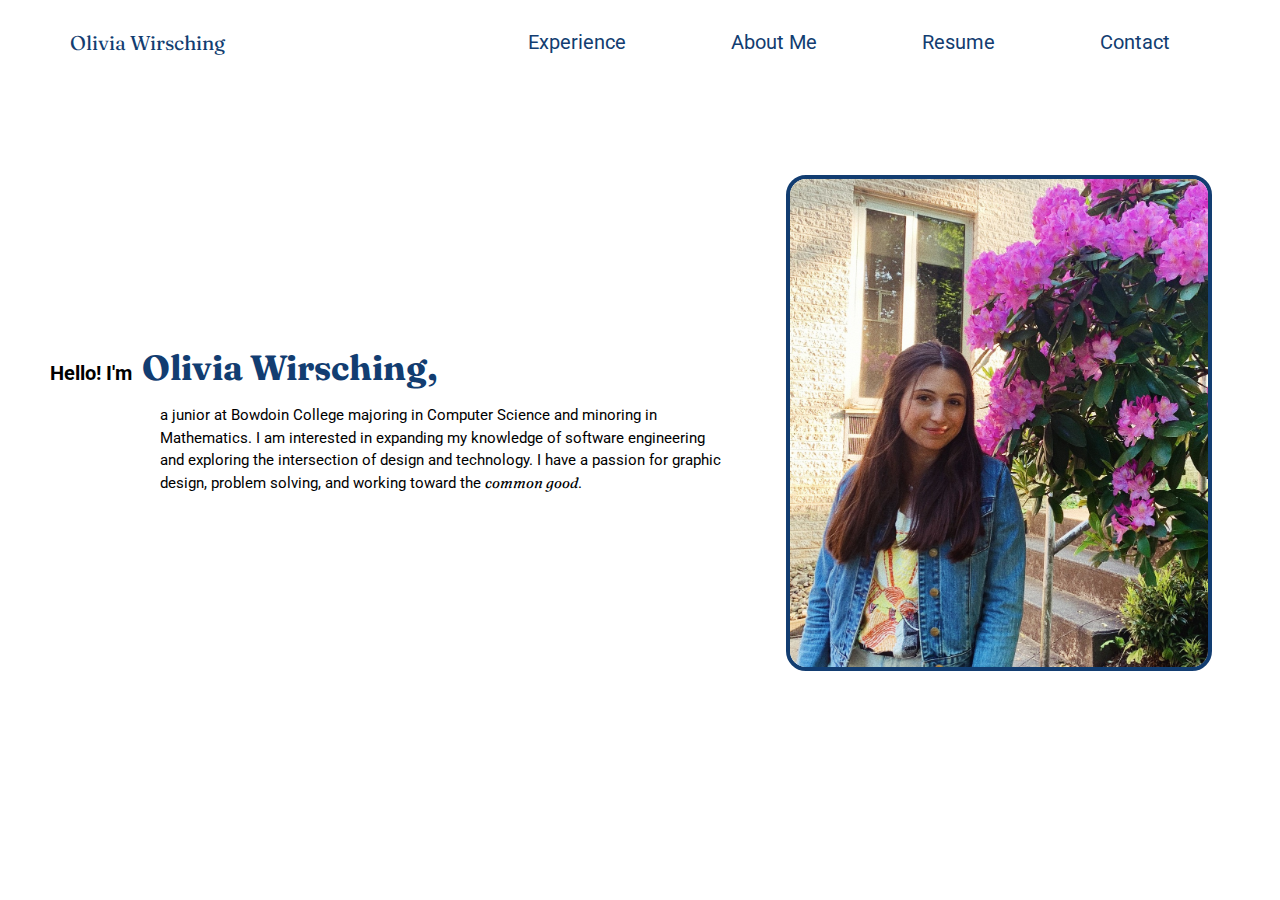
<file: index.html>
<!DOCTYPE html>
<html lang="en">
<head>
    <meta charset="UTF-8">
    <meta name="viewport" content="width=device-width, initial-scale=1.0">
    <link href="CSS/style.css" rel="stylesheet" type="text/css"/>
    <link rel="preconnect" href="https://fonts.gstatic.com">
    <link href="https://fonts.googleapis.com/css2?family=Fredoka+One&display=swap" rel="stylesheet">
    <link href="https://fonts.googleapis.com/css2?family=Roboto:wght@100&display=swap" rel="stylesheet">
    <link rel="preconnect" href="https://fonts.gstatic.com">
    <link href="https://fonts.googleapis.com/css2?family=Fraunces:wght@600&family=Patrick+Hand+SC&family=Yusei+Magic&display=swap" rel="stylesheet">
    <link href="https://fonts.googleapis.com/css2?family=Roboto:ital,wght@1,100&family=Walter+Turncoat&display=swap" rel="stylesheet">
    <link rel="stylesheet" type="text/css" href="https://stackpath.bootstrapcdn.com/font-awesome/4.7.0/css/font-awesome.min.css">
    <title>OKW</title>
    <link rel="apple-touch-icon" sizes="180x180" href="/apple-touch-icon.png">
    <link rel="icon" type="image/png" sizes="32x32" href="/favicon-32x32.png">
    <link rel="icon" type="image/png" sizes="16x16" href="/favicon-16x16.png">
    <link rel="manifest" href="/site.webmanifest">
</head>
<body>
    <nav>
        <div class="name">
            <a href="index.html" id="olivia">Olivia Wirsching</a>
            <a href="index.html" id="okw">okw</a>
        </div>
        <div class="links">
            <a href="experience.html">Experience</a>
            <a href="aboutme.html">About Me</a>
            <a target="_blank" href="Resources/PDF/Olivia_Wirsching.pdf">Resume</a>
            <a id="mobilecontact" href="contact.html">Contact</a>
            <div class="dropdown">
                <a id="contact">Contact</a>
                <div class="content">
                    <p>olivia.wirsching@gmail.com</p>
                    <p>610-908-5465</p>
                    <p><a target="_blank" href="https://www.linkedin.com/in/olivia-wirsching-9aa251203/">LinkedIn</a></p>
                </div>
            </div>
        </div>
    </nav>
    <div class="container">
        <div class="header">
            <h5>Hello! I'm <span>Olivia Wirsching,</span></h5>
            <p class="bio">a junior at Bowdoin College majoring in Computer Science and minoring in Mathematics. I am interested in expanding my knowledge of software engineering and exploring the intersection of design and technology. I have a passion for graphic design, problem solving, and working toward the <a target="_blank" id="commongood" href="https://www.bowdoin.edu/about/common-good/"><em>common good</em></a>.</p>
            <p class="bio"></p>
        </div>
        <div id="meimg" class="header">
            <img  src="Resources/Images/CC87516F-1DBA-4F37-8D3E-C24169B9766B.jpg">
        </div>
    </div>  
</body>
</html>
</file>
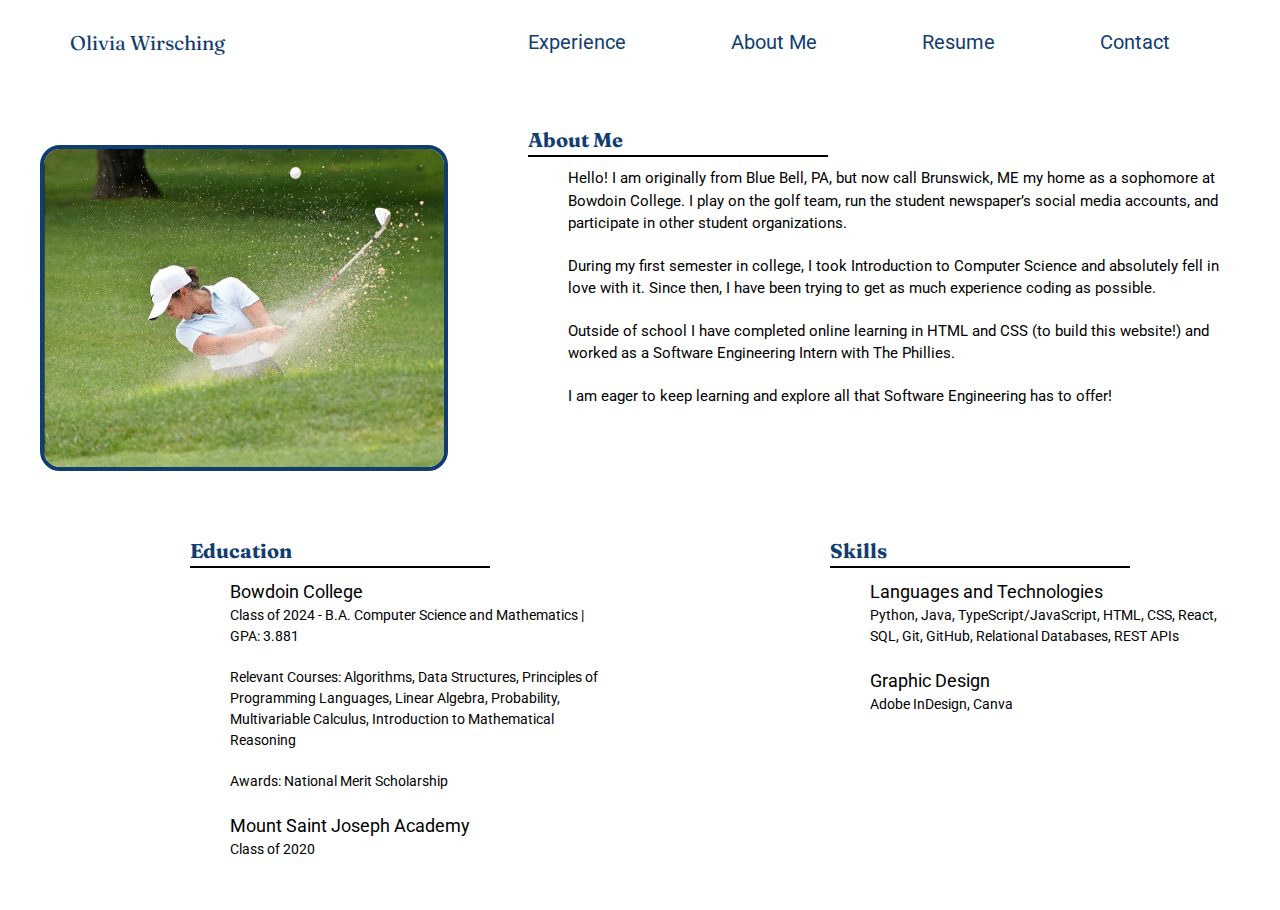
<file: aboutme.html>
<!DOCTYPE html>
<html lang="en">
<head>
    <meta charset="UTF-8">
    <meta name="viewport" content="width=device-width, initial-scale=1.0">
    <link href="CSS/style.css" rel="stylesheet" type="text/css">
    <link rel="preconnect" href="https://fonts.gstatic.com">
    <link href="https://fonts.googleapis.com/css2?family=Fredoka+One&display=swap" rel="stylesheet">
    <link href="https://fonts.googleapis.com/css2?family=Roboto:wght@100&display=swap" rel="stylesheet">
    <link rel="preconnect" href="https://fonts.gstatic.com">
    <link href="https://fonts.googleapis.com/css2?family=Fraunces:wght@600&family=Patrick+Hand+SC&family=Yusei+Magic&display=swap" rel="stylesheet">
    <link href="https://fonts.googleapis.com/css2?family=Roboto:ital,wght@1,100&family=Walter+Turncoat&display=swap" rel="stylesheet">
    <link rel="stylesheet" type="text/css" href="https://stackpath.bootstrapcdn.com/font-awesome/4.7.0/css/font-awesome.min.css">
    <title>OKW</title>
    <link rel="apple-touch-icon" sizes="180x180" href="/apple-touch-icon.png">
    <link rel="icon" type="image/png" sizes="32x32" href="/favicon-32x32.png">
    <link rel="icon" type="image/png" sizes="16x16" href="/favicon-16x16.png">
    <link rel="manifest" href="/site.webmanifest">
</head>

<body>
    <nav>
        <div class="name">
            <a id="olivia" href="index.html">Olivia Wirsching</a>
            <a href="index.html" id="okw">okw</a>
        </div>
        <div class="links">
            <a href="experience.html">Experience</a>
            <a href="aboutme.html">About Me</a>
            <a target="_black" href="Resources/PDF/Olivia_Wirsching.pdf">Resume</a>
            <a id="mobilecontact" href="contact.html">Contact</a>
            <div class="dropdown">
                <a id="contact">Contact</a>
                <div class="content">
                    <p>olivia.wirsching@gmail.com</p>
                    <p>610-908-5465</p>
                    <p><a target="_blank" href="https://www.linkedin.com/in/olivia-wirsching-9aa251203/">LinkedIn</a></p>
                </div>
            </div>
        </div>
    </nav>
    <div class="about-container">
        <div class="golf-img">
            <img src="Resources/Images/IMG_8548.PNG">
        </div>
        <div class="aboutme">
            <p class="title" id="small-title">About Me</p>
            <p class="description">Hello! I am originally from Blue Bell, PA, but now call Brunswick, ME my home as a sophomore at Bowdoin College. I play on the golf team, run the student newspaper’s social media accounts, and participate in other student organizations.</p>
            <p class="description">During my first semester in college, I took Introduction to Computer Science and absolutely fell in love with it. Since then, I have been trying to get as much experience coding as possible. 
            </p>
            <p class="description">Outside of school I have completed online learning in HTML and CSS (to build this website!) and worked as a Software Engineering Intern with The Phillies.</p>
            <p class="description">I am eager to keep learning and explore all that Software Engineering has to offer! 
            </p>
        </div>
    </div>
    <div class="about">
        <div class="experience">
            <p class="title" id="small-title">Education</class="title">
            <p class="subtitle">Bowdoin College</p>
            <p class="description">Class of 2024 - B.A. Computer Science and Mathematics | GPA: 3.881</p>
            <p class="description">Relevant Courses: Algorithms, Data Structures, Principles of Programming Languages, Linear Algebra, Probability, Multivariable Calculus, Introduction to Mathematical Reasoning</p>
            <p class="description">Awards: National Merit Scholarship</p>
            <p class="subtitle">Mount Saint Joseph Academy</p>
            <p class="description">Class of 2020</p>
        </div>
        <div class="experience">
            <p class="title" id="small-title">Skills</p>
            <p class="subtitle">Languages and Technologies</p>
            <p class="description">Python, Java, TypeScript/JavaScript, HTML, CSS, React, SQL, Git, GitHub, Relational Databases, REST APIs</p>
            <p class="subtitle">Graphic Design</p>
            <p class="description">Adobe InDesign, Canva</p>
        </div>
    </div>
</body>
</file>
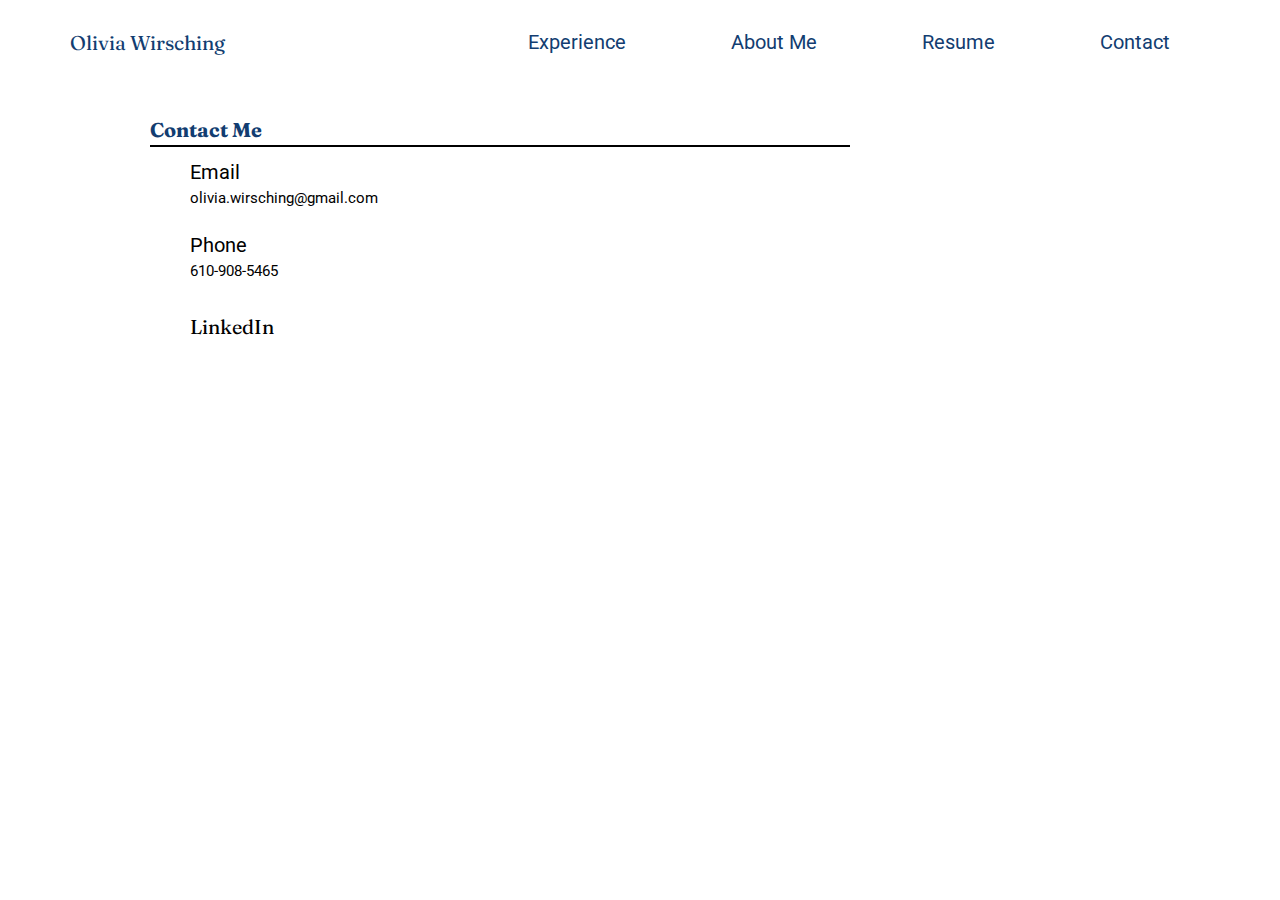
<file: contact.html>
<!DOCTYPE html>
<html lang="en">
<head>
    <meta charset="UTF-8">
    <meta name="viewport" content="width=device-width, initial-scale=1.0">
    <link href="CSS/style.css" rel="stylesheet" type="text/css">
    <link rel="preconnect" href="https://fonts.gstatic.com">
    <link href="https://fonts.googleapis.com/css2?family=Fredoka+One&display=swap" rel="stylesheet">
    <link href="https://fonts.googleapis.com/css2?family=Roboto:wght@100&display=swap" rel="stylesheet">
    <link rel="preconnect" href="https://fonts.gstatic.com">
    <link href="https://fonts.googleapis.com/css2?family=Fraunces:wght@600&family=Patrick+Hand+SC&family=Yusei+Magic&display=swap" rel="stylesheet">
    <link href="https://fonts.googleapis.com/css2?family=Roboto:ital,wght@1,100&family=Walter+Turncoat&display=swap" rel="stylesheet">
    <link rel="stylesheet" type="text/css" href="https://stackpath.bootstrapcdn.com/font-awesome/4.7.0/css/font-awesome.min.css">
    <title>OKW</title>
    <link rel="apple-touch-icon" sizes="180x180" href="/apple-touch-icon.png">
    <link rel="icon" type="image/png" sizes="32x32" href="/favicon-32x32.png">
    <link rel="icon" type="image/png" sizes="16x16" href="/favicon-16x16.png">
    <link rel="manifest" href="/site.webmanifest">
</head>
<body>
    <nav>
        <div class="name">
            <a href="index.html" id="olivia">Olivia Wirsching</a>
            <a href="index.html" id="okw">okw</a>
        </div>
        <div class="links">
            <a href="experience.html">Experience</a>
            <a href="aboutme.html">About Me</a>
            <a target="_blank" href="Resources/PDF/Olivia_Wirsching.pdf">Resume</a>
            <a id="mobilecontact" href="contact.html">Contact</a>
            <div class="dropdown">
                <a id="contact">Contact</a>
                <div class="content">
                    <p>olivia.wirsching@gmail.com</p>
                    <p>610-908-5465</p>
                    <p><a target="_blank" href="https://www.linkedin.com/in/olivia-wirsching-9aa251203/">LinkedIn</a></p>
                </div>
            </div>
        </div>
    </nav>
    <div class="contacts">
        <p class="title">Contact Me</p>
        <p class="subtitle">Email</p>
        <p class="description">olivia.wirsching@gmail.com</p>
        <p class="subtitle">Phone</p>
        <p class="description">610-908-5465</p>
        <p class="subtitle"><a target="_blank" href="https://www.linkedin.com/in/olivia-wirsching-9aa251203/">LinkedIn</a></p>
    </div>
</body>
</file>
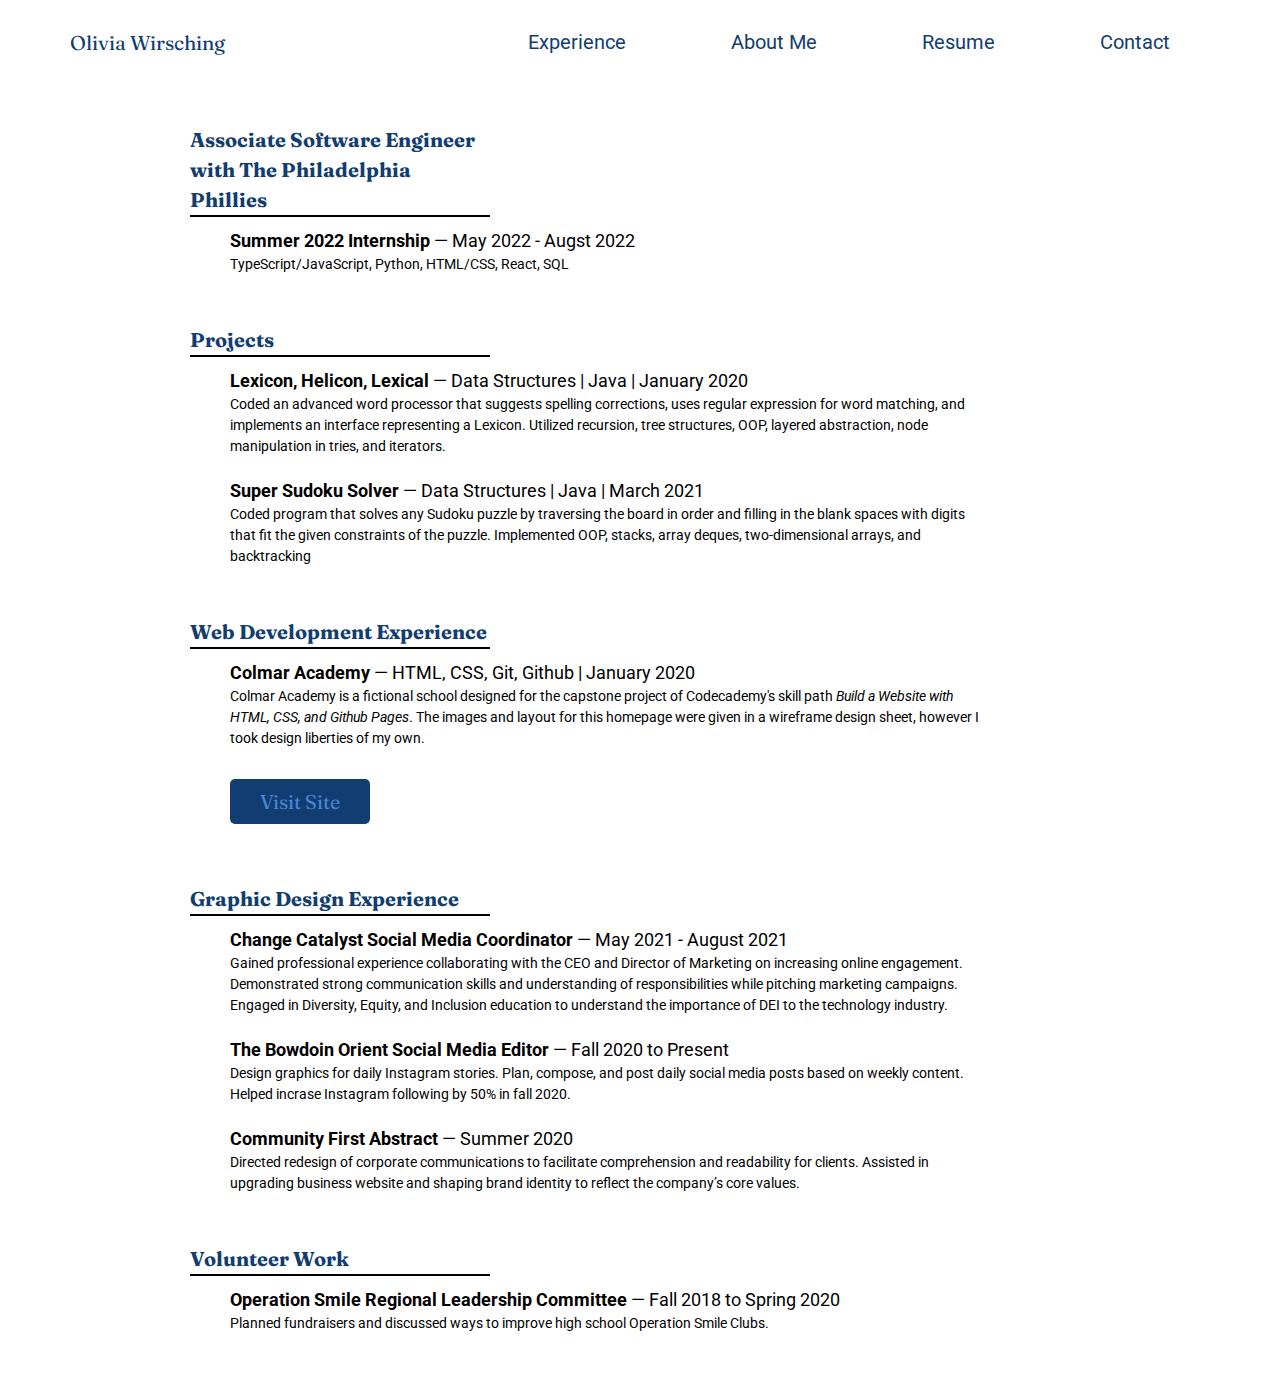
<file: experience.html>
<!DOCTYPE html>
<html lang="en">
<head>
    <meta charset="UTF-8">
    <meta name="viewport" content="width=device-width, initial-scale=1.0">
    <link href="CSS/style.css" rel="stylesheet" type="text/css">
    <link rel="preconnect" href="https://fonts.gstatic.com">
    <link href="https://fonts.googleapis.com/css2?family=Fredoka+One&display=swap" rel="stylesheet">
    <link href="https://fonts.googleapis.com/css2?family=Roboto:wght@100&display=swap" rel="stylesheet">
    <link rel="preconnect" href="https://fonts.gstatic.com">
    <link href="https://fonts.googleapis.com/css2?family=Fraunces:wght@600&family=Patrick+Hand+SC&family=Yusei+Magic&display=swap" rel="stylesheet">
    <link href="https://fonts.googleapis.com/css2?family=Roboto:ital,wght@1,100&family=Walter+Turncoat&display=swap" rel="stylesheet">
    <link rel="stylesheet" type="text/css" href="https://stackpath.bootstrapcdn.com/font-awesome/4.7.0/css/font-awesome.min.css">
    <title>OKW</title>
    <link rel="apple-touch-icon" sizes="180x180" href="/apple-touch-icon.png">
    <link rel="icon" type="image/png" sizes="32x32" href="/favicon-32x32.png">
    <link rel="icon" type="image/png" sizes="16x16" href="/favicon-16x16.png">
    <link rel="manifest" href="/site.webmanifest">
</head>

<body>
    <nav>
        <div class="name">
            <a id="olivia" href="index.html">Olivia Wirsching</a>
            <a href="index.html" id="okw">okw</a>
        </div>
        <div class="links">
            <a href="experience.html">Experience</a>
            <a href="aboutme.html">About Me</a>
            <a target="_blank" href="Resources/PDF/Olivia_Wirsching.pdf">Resume</a>
            <a id="mobilecontact" href="contact.html">Contact</a>
            <div class="dropdown">
                <a id="contact">Contact</a>
                <div class="content">
                    <p>olivia.wirsching@gmail.com</p>
                    <p>610-908-5465</p>
                    <p><a target="_blank" href="https://www.linkedin.com/in/olivia-wirsching-9aa251203/">LinkedIn</a></p>
                </div>
            </div>
        </div>
    </nav>
<div class="experience">
    <p class="title">Associate Software Engineer with The Philadelphia Phillies</p>
    <p class="subtitle"><b>Summer 2022 Internship</b> — May 2022 - Augst 2022</p>
    <p class="description">TypeScript/JavaScript, Python, HTML/CSS, React, SQL</p>
</div> 
<div class="experience">
    <p class="title">Projects</p>
    <p class="subtitle"><b>Lexicon, Helicon, Lexical</b> — Data Structures | Java | January 2020</p>
    <p class="description">Coded an advanced word processor that suggests spelling corrections, uses regular expression for word matching, and implements an interface representing a Lexicon. Utilized recursion, tree structures, OOP, layered abstraction, node manipulation in tries, and iterators.</p>
    <p class="subtitle"><b>Super Sudoku Solver</b> — Data Structures | Java | March 2021</p>
    <p class="description">Coded program that solves any Sudoku puzzle by traversing the board in order and filling in the blank spaces with digits that fit the given constraints of the puzzle. Implemented OOP, stacks, array deques, two-dimensional arrays, and backtracking</p>
</div>
<div class="experience">
    <p class="title">Web Development Experience</p>
    <p class="subtitle"><b>Colmar Academy</b> — HTML, CSS, Git, Github | January 2020</p>
    <p class="description">Colmar Academy is a fictional school designed for the capstone project of Codecademy's skill path <em>Build a Website with HTML, CSS, and Github Pages</em>. The images and layout for this homepage were given in a wireframe design sheet, however I took design liberties of my own.</p>
    <a target="_blank" href="https://owirsching.github.io/Colmar/index.html">Visit Site</a>
    <div class="websites">
        <embed class="desktop" src="https://owirsching.github.io/Colmar/index.html" style="width: 800px; height: 500px;">
        <embed class="mobile" src="https://owirsching.github.io/Colmar/index.html" style="width: 200px; height: 500px;">
    </div>
</div>
<div class="experience">
    <p class="title">Graphic Design Experience</p>
    <p class="subtitle"><b>Change Catalyst Social Media Coordinator</b> — May 2021 - August 2021</p> 
    <p class="description">Gained professional experience collaborating with the CEO and Director of Marketing on increasing online engagement. Demonstrated strong communication skills and understanding of 
    responsibilities while pitching marketing campaigns. Engaged in Diversity, Equity, and Inclusion education to understand the importance of DEI to the technology industry.</p>
    <p class="subtitle"><b>The Bowdoin Orient Social Media Editor</b> — Fall 2020 to Present</p>
    <p class="description">Design graphics for daily Instagram stories. Plan, compose, and post daily social media posts based on weekly content. Helped incrase Instagram following by 50% in fall 2020.</p>
    <p class="subtitle"><b>Community First Abstract</b> — Summer 2020</p>
    <p class="description">Directed redesign of corporate communications to facilitate comprehension and readability for clients. Assisted in upgrading business website and shaping brand identity to reflect the company’s core values.</p>
</div>
<div class="experience">
    <p class="title">Volunteer Work</p>
    <p class="subtitle"><b>Operation Smile Regional Leadership Committee</b> — Fall 2018 to Spring 2020</p>
    <p id="experience-footer" class="description">Planned fundraisers and discussed ways to improve high school Operation Smile Clubs.</p>
</div>
</body>
</file>
<file: CSS/style.css>
/* DESKTOP NAV */

@media screen and (min-width: 800px) {
    #okw {
        display: none;
    }

    #mobilecontact {
        display: none;
    }
}

nav {
    display: flex;
    margin-top: 10px;
    width: 100%;
    justify-content: space-between;
}

nav .links {
    margin-right: 40px;
}

nav a {
    background: none;
    font-family: Roboto;
    color: rgb(18, 61, 113);
    text-decoration: none;
}

nav a:hover {
    color: rgb(70, 133, 214);
    background: none;
}


nav .name  a {
    float: left;
    font-family: Fraunces;
    color: rgb(18, 61, 113);
}

nav .name a:hover {
    color:rgb(70, 133, 214);
}

#contact {
    margin-bottom: 0px;
    padding-bottom: 5px;
}

.dropdown {
    position: relative;
    display: inline-block;
    margin-right: 40px;
}

.content {
    display: none;
    min-width: 200px;
    z-index: 1;
    background: #fff;
    float: right;
    margin: 0 20px 0 0;
    position: absolute;
}

.content p {
    color:rgb(18, 61, 113);
    padding: 0px 5px;
    margin: 5px 20px;
    font-size: 15px;
    text-align: left;
    font-family: Fraunces;
}

.content a {
    color: rgb(0,0,0);
    padding: 0 0;
    margin: 0 0;
    font-size: 15px;
    text-align: left;
    font-family: Fraunces;
}

.content a:hover {
    color: rgb(70, 133, 214);
}

.dropdown:hover .content {
    display: block;
}


/* MOBILE NAV */

@media screen and (max-width: 500px) {

    .dropdown {
        display: none;
    }

    #olivia {
        display: none;
    }

    nav {
        width: 100%;
        display: flex;
        align-items: center;
    }
    
    nav .links {
        margin-right: 20px;
    }
    
    nav a {
        background: none;
        font-family: Roboto;
        font-size: 12px;
        margin: 10px 5px;
        padding: 0 0;
        color: rgb(18, 61, 113);
        text-decoration: none;
    }
    
    nav a:hover {
        color: rgb(70, 133, 214);
        background: none;
    }
    
    
    nav .name  a {
        float: left;
        font-family: Fraunces;
        margin-left: 15px;
        color: rgb(18, 61, 113);
    }
    
    #contact {
        margin-bottom: 0px;
        padding-bottom: 5px;
    }
    #okw {
        margin-left: 20px;
        font-size: 20px;
    }
}

@media screen and (min-width: 500px) and (max-width: 800px) {
    .dropdown {
        display: none;
    }

    #olivia {
        display: none;
    }

    nav {
        width: 100%;
        display: flex;
        align-items: center;
    }
    
    nav .links {
        margin-right: 20px;
    }
    
    nav a {
        background: none;
        font-family: Roboto;
        font-size: 15px;
        margin: 10px 10px;
        padding: 0 0;
        color:rgb(18, 61, 113);
    }
    
    nav a:hover {
        color: rgb(70, 133, 214);
        background: none;
    }
    
    
    nav .name  a {
        float: left;
        font-family: Fraunces;
        margin-left: 15px;
        color:rgb(18, 61, 113);
    }
    
    #contact {
        margin-bottom: 0px;
        padding-bottom: 5px;
    }
    #okw {
        margin-left: 20px;
        font-size: 20px;
    }

}

@media screen and (min-width: 800px) and (max-width: 1100px) {
    #mobilecontact {
        display: none;
    }
    
    #okw {
        display: none;
    }

    nav {
        display: flex;
        margin-top: 10px;
        width: 100%;
        justify-content: space-between;
    }
    
    nav .links {
        margin-right: 30px;
    }
    
    nav a {
        background: none;
        font-family: Roboto;
        font-size: 15px;
        color:rgb(18, 61, 113);
    }
    
    nav a:hover {
        color: rgb(70, 133, 214);
        background: none;
    }
    
    
    nav .name  a {
        float: left;
        font-family: Fraunces;
        font-size: 15px;
        color:rgb(18, 61, 113);
    }
    
    #contact {
        margin-bottom: 0px;
        padding-bottom: 5px;
    }
    
    .dropdown {
        position: relative;
        display: inline-block;
        margin-right: 40px;
    }
    
    .content {
        display: none;
        min-width: 200px;
        z-index: 1;
        background: #fff;
        float: right;
        margin: 0 20px 0 0;
        position: absolute;
    }
    
    .content p {
        color:rgb(18, 61, 113);
        padding: 0px 5px;
        margin: 5px 20px;
        font-size: 11px;
        text-align: left;
        font-family: Fraunces;
    }
    
    .content a {
        color: rgb(0,0,0);
        padding: 0 0;
        margin: 0 0;
        font-size: 11px;
        text-align: left;
        font-family: Fraunces;
    }
    
    .content a:hover {
        color: rgb(70, 133, 214);
    }
    
    .dropdown:hover .content {
        display: block;
    }

    nav a {
        margin-right: 5px;
        margin-left: 5px;
    }
}


/* HEADER */
html, body {
    margin: 0 0;
    padding: 0 0;
    font-family: Roboto;
    font-size: 20px;
    background: #fff;
}

@media screen and (max-width: 500px) {

    .container {
        display: flex;
        width: 100%;
        align-items: center;
        flex-direction: column;
        margin-top: 20px;
    }

    .container img{
        width: 100%;
        height: auto;
        border-radius: 20px;
        border: 4px solid rgb(18, 61, 113);
    }

    .container .header {
        margin: 0 50px;
        width: 90%;
    }

    #meimg {
        margin: 10px 50px;
        width: 50%;
    }

    h5 {
        font-family: Roboto;
        font-size: 15px;
        margin: 5px 0;
        margin-left: 10px;
    }

    h5 span {
        font-family: "Fraunces";
        font-size: 30px;
        margin-left: 5px;
        color:rgb(18, 61, 113);
    }

    .bio {
        font-size: 15px;
        margin-left: 40px;
        font-family: Roboto;
        min-width: 300px;
        max-width: 700px;
        margin-right: 50px;
    }  


    p {
        line-height: 1.5;
    }

    #commongood {
        color:rgb(0,0,0);
        font-family: Fraunces;
        text-decoration: none;
        background: none;
        margin: 0 0;
        padding: 0 0;
    }

    #commongood:hover {
        color:rgb(70, 133, 214);
    } 


}

@media screen and (min-width: 500px) and (max-width: 760px) {

    .container {
        display: flex;
        width: 100%;
        align-items: center;
        flex-direction: column;
        margin-top: 50px;
    }

    .container img{
        width: 100%;
        height: auto;
        border-radius: 20px;
        border: 4px solid rgb(18, 61, 113);
    }

    .container .header {
        margin: 0 50px;
        width: 90%;
    }

    #meimg {
        margin: 50px 50px;
        width: 50%;
    }

    h5 {
        font-family: Roboto;
        font-size: 15px;
        margin: 5px 0;
        margin-left: 10px;
    }

    h5 span {
        font-family: "Fraunces";
        font-size: 30px;
        margin-left: 5px;
        color:rgb(18, 61, 113);
    }

    .bio {
        font-size: 15px;
        margin-left: 130px;
        font-family: Roboto;
        min-width: 300px;
        max-width: 700px;
        margin-right: 50px;
    }  

    p {
        line-height: 1.5;
    }

    #commongood {
        color:rgb(0,0,0);
        font-family: Fraunces;
        text-decoration: none;
        background: none;
        margin: 0 0;
        padding: 0 0;
    }

    #commongood:hover {
        color:rgb(70, 133, 214);
    } 

}

@media screen and (min-width: 760px) and (max-width: 1299px) {
    .container {
        display: flex;
        width: 100%;
        align-items: center;
        margin-top: 100px;
    }

    .container img{
        width: 90%;
        height: auto;
        border-radius: 20px;
        border: 4px solid rgb(18, 61, 113);
    }

    .container .header {
        margin: 0 30px;
        width: 60%;
    }

    #meimg {
        width: 40%;
    }

    h5 {
        font-family: Roboto;
        font-size: 20px;
        margin: 5px 0;
        margin-left: 20px;
    }

    h5 span {
        font-family: "Fraunces";
        font-size: 35px;
        margin-left: 5px;
        color:rgb(18, 61, 113);
    }

    .bio {
        font-size: 15px;
        margin-left: 130px;
        font-family: Roboto;
        min-width: 300px;
        max-width: 700px;
    }  

    p {
        line-height: 1.5;
    }

    #commongood {
        color:rgb(0,0,0);
        font-family: Fraunces;
        text-decoration: none;
        background: none;
        margin: 0 0;
        padding: 0 0;
    }

    #commongood:hover {
        color:rgb(70, 133, 214);
    } 
}


@media screen and (min-width: 1300px) {
    .container {
        display: flex;
        justify-content: space-between;
        margin-top: 100px;
        align-items: center;
        margin-bottom: 40px;
        margin-left: 50px;
    }

.container img{
    width: 400px;
    height: auto;
    border-radius: 20px;
    margin-right: 50px;
    border: 4px solid rgb(18, 61, 113);
}

.container .header {
    margin: 0 30px;
}

h5 {
    font-family: Roboto;
    font-size: 20px;
    margin: 5px 0;
    margin-left: 30px;
}

h5 span {
    font-family: "Fraunces";
    font-size: 45px;
    margin-left: 5px;
    color:rgb(18, 61, 113);
}

.bio {
    font-size: 20px;
    margin-left: 130px;
    font-family: Roboto;
    min-width: 600px;
    max-width: 700px;
}


p {
    line-height: 1.5;
}

#commongood {
    color:rgb(0,0,0);
    font-family: Fraunces;
    text-decoration: none;
    background: none;
    margin: 0 0;
    padding: 0 0;
}

#commongood:hover {
    color:rgb(70, 133, 214);
}

}

/* EDUCATION */

.experience {
    margin-left: 150px;
    margin-top: 50px;
}

.title {
    font-weight: bolder;
    font-size: 20px;
    margin: 10px 0;
    border-bottom: 2px solid rgb(0,0,0);
    width: 700px;
    font-family: Fraunces;
    color:rgb(18, 61, 113);
}

#small-title {
    width: 300px;
}

.subtitle {
    margin-left: 40px;
    margin-top: 0;
    margin-bottom: 0;
}

.description {
    margin-left: 40px;
    margin-top: 0;
    margin-bottom: 20px;
    font-size: 15px;
    max-width: 750px;
}

/* EXPERIENCE */

#experience-footer {
    margin-bottom: 50px;
}

@media screen and (min-width: 1300px) {
    /* WEB */

a {
    color:rgb(70, 133, 214);
    background:rgb(18, 61, 113);
    padding: 10px 30px;
    text-decoration: none;
    display: inline-block;
    margin: 10px 0 10px 40px;
    font-family: Fraunces;
    border-radius: 5px;
}

a:hover {
    color:rgb(0,0,0);
    background:rgb(70, 133, 214);
}

.computer .description {
    max-width: 700px;
    margin-bottom: 30px;
}

.websites {
    display: flex;
    margin-top: 20px;
}

.websites embed {
    margin: 15px 15px;
    position: relative; 
}

.desktop {
    min-width: 800px;
    border: 4px solid rgb(18, 61, 113);
    border-radius: 10px;
}

.mobile {
    border: 4px solid rgb(18, 61, 113);
    min-width: 300px;
    border-radius: 10px;
}

.websites img {
    position: absolute;
    z-index: 5;
    width: 870px;
    margin-left: 0;
    overflow: scroll;
}


/* CFA */

.pdf {
    display: flex;
    flex-wrap: wrap;
    padding-bottom: 50px;
    margin-bottom: 15px;
    border-bottom: 1px solid rgb(0,0,0);
    width: 1000px;
    margin-left: 25px;
}

.pdf img {
    height: 200px;
    margin: 8px 15px;
    border: 2px solid rgb(18, 61, 113);
    border-radius: 10px;
}

.pdf img:hover {
    transform: scale(3);
    transition-delay: 200ms;
    transition-timing-function: ease-out;
    transition-duration: 800ms;
}

/* NEWSPAPER */

.newspaper {
    display: flex;
    flex-wrap: wrap;
    margin-bottom: 50px;
    margin-left: 25px;
}

#hover {
    font-family: Fraunces;
    color:rgb(0,0,0);
    opacity: 50%;
}

}

@media screen and (max-width: 1300px) and (min-width: 600px) {
    /* WEB */

a {
    color:rgb(70, 133, 214);
    background:rgb(18, 61, 113);
    padding: 10px 30px;
    text-decoration: none;
    display: inline-block;
    margin: 10px 0 10px 40px;
    font-family: Fraunces;
    border-radius: 5px; 
}

a:hover {
    color:rgb(0,0,0);
    background:rgb(70, 133, 214);
}

.computer .description {
    max-width: 700px;
    margin-bottom: 30px;
}

.websites {
    display: none;
}

.websites embed {
    margin: 15px 15px;
    position: relative; 
}

.desktop {
    min-width: 800px;
    border: 4px solid rgb(18, 61, 113);
    border-radius: 10px;
}

.mobile {
    border: 4px solid rgb(18, 61, 113);
    min-width: 300px;
    border-radius: 10px;
}

.websites img {
    position: absolute;
    z-index: 5;
    width: 870px;
    margin-left: 0;
    overflow: scroll;
}

.experience {
    padding-left: 40px;
}

.experience .description {
    margin-right: 40px;
    font-size: 14px;
}

.experience .title {
    font-size: 20px;
    width: 300px;
}

.experience .subtitle {
    font-size: 18px;
    margin-right: 40px;
}



/* CFA */

.pdf {
    display: flex;
    padding-bottom: 50px;
    margin-bottom: 15px;
    border-bottom: 1px solid rgb(0,0,0);
    width: 80%;
    margin-left: 25px;
    align-items:flex-end;
}

.pdf img {
    width: 30%;
    margin: 8px 15px;
    border: 2px solid rgb(18, 61, 113);
    border-radius: 10px;
}


/* NEWSPAPER */

.newspaper {
    display: flex;
    flex-wrap: wrap;
    margin-bottom: 50px;
    margin-left: 25px;
}

#hover {
    display: none;
}
}

@media screen and (max-width: 600px) {
    /* WEB */

a {
    color:rgb(70, 133, 214);
    background:rgb(18, 61, 113);
    padding: 10px 30px;
    text-decoration: none;
    display: inline-block;
    margin: 5px 0 5px 40px;
    font-family: Fraunces;
    border-radius: 5px;
    font-size: 16px;
}

a:hover {
    color:rgb(0,0,0);
    background:rgb(70, 133, 214);
}

.computer .description {
    max-width: 700px;
    margin-bottom: 30px;
}

.websites {
    display: none;
}

.websites embed {
    margin: 15px 15px;
    position: relative; 
}

.desktop {
    min-width: 800px;
    border: 4px solid rgb(18, 61, 113);
    border-radius: 5px;
}

.mobile {
    border: 4px solid rgb(18, 61, 113);
    min-width: 300px;
    border-radius: 5px;
}

.websites img {
    position: absolute;
    z-index: 5;
    width: 870px;
    margin-left: 0;
    overflow: scroll;
}

.experience .description {
    margin-right: 40px;
    font-size: 12px;
}

.experience {
    margin-left: 0px;
    padding-left: 0px;
}

.experience .title {
    font-size: 20px;
}

.experience .subtitle {
    font-size: 16px;
    margin-right: 40px;
}


/* CFA */

.pdf {
    display: flex;
    flex-wrap: wrap;
    padding-bottom: 50px;
    margin-bottom: 15px;
    border-bottom: 1px solid rgb(0,0,0);
    width: 80%;
    margin-left: 25px;
    align-items:flex-end;
}

.pdf img {
    width: 80%;
    margin: 8px 15px;
    border: 2px solid rgb(18, 61, 113);
    border-radius: 5px;
}


/* NEWSPAPER */

.newspaper {
    display: flex;
    flex-wrap: wrap;
    margin-bottom: 50px;
    margin-left: 25px;
}

#hover {
    display: none;
}



/* ORIENT */

.orient video {
    width: 25%;
    border: 2px solid rgb(18, 61, 113);
    border-radius: 10px;
    margin: 8px 15px;
}
.orient {
    display: flex;
    flex-wrap: wrap;
    justify-content: flex-start;
    padding-bottom: 50px;
    margin-bottom: 15px;
    margin-left: 25px;
    border-bottom: 1px solid rgb(0,0,0);
    width: 80%;
    margin-bottom: 15px;
}
}

@media screen and (max-width: 600px) {
    .orient {
        flex-direction: column;
        width: 80%;
        align-items: flex-start;
        margin-left: 25px;
        margin-bottom: 15px;
    }

    .orient video {
        width: 60%;
        margin: 8px 15px;
    }
}


/* ABOUT ME*/


@media screen and (max-width: 600px) {

    .experience {
        margin-left: 40px;
        margin-right: 40px;
    }

    .aboutme {
        margin-left: 40px;
        margin-right: 40px;
    }

    .about-container {
        display: flex;
        flex-direction: column;
    }

    .golf-img {
        text-align: center;
    }

    .golf-img img {
        width: 60%;
        margin-top: 40px;
        border: 4px solid rgb(18, 61, 113);
        border-radius: 20px;
        min-width: 275px;
        margin-bottom: 40px;
    }

    .about {
        margin-bottom: 40px;
    }


    .about-container .title {
        font-size: 20px;
        width: 150px;
    }

    .about-container .description {
        font-size: 12px;
        margin-right: 40px;
        line-height: 2;
    }

    .about .title {
        font-size: 20px;
        width: 150px;
    }

    .about .description {
        font-size: 12px;
        margin-right: 40px;
        line-height: 2;
    }

    .about .subtitle {
        font-size: 16px;
    }
}


@media screen and (min-width: 600px) and (max-width: 1100px) {
    
    .experience {
        margin-left: 40px;
    }

    .aboutme {
        margin-left: 40px;
        margin-right: 40px;
    }

    .about-container {
        display: flex;
        flex-direction: column;
    }

    .golf-img {
        text-align: center;
    }

    .golf-img img {
        width: 60%;
        margin-top: 40px;
        border: 4px solid rgb(18, 61, 113);
        border-radius: 20px;
        min-width: 275px;
        margin-bottom: 40px;
    }

    .about {
        margin-bottom: 40px;
    }

    .about-container .title {
        font-size: 25px;
    }

    .about-container .description {
        font-size: 14px;
        min-width: 200px;
        margin-right: 40px;
        line-height: 2;
    }

    .about .title {
        font-size: 25px;
    }

    .about .description {
        font-size: 14px;
        margin-right: 40px;
        line-height: 2;
    }

    .about .subtitle {
        font-size: 18px;
    }

}

@media screen and (min-width: 1100px) and (max-width: 1200px) {

    .experience {
        margin-left: 40px;
    }

    .aboutme {
        margin-left: 0px;
        margin-right: 40px;
    }

    .about-container {
        display: flex;
        margin-top: 40px;
    }

    .golf-img img {
        width: 70%;
        margin-left: 40px;
        margin-top: 100px;
        border: 4px solid rgb(18, 61, 113);
        border-radius: 20px;
        min-width: 275px;
    }

    .about {
        margin-bottom: 40px;
        display: flex;
    }

    .about-container .description {
        font-size: 16px;
        min-width: 200px;
        margin-right: 40px;
    }

    .about .description {
        margin-right: 40px;
    }

}

@media screen and (min-width: 1200px) {
    .about {
        display: flex;
        margin-bottom: 30px;
    }
    
    .about .description {
        max-width: 500px;
    }
    
    .aboutme {
        margin-left: 40px;
        margin-right: 40px;
    }
    
    .about-container {
        display: flex;
        justify-content: center;
        margin-top: 40px;
    }
    
    .about-container img {
        width: 400px;
        margin: 30px 40px 0 40px;
        border: 4px solid rgb(18, 61, 113);
        border-radius: 20px;
    }

}

/* CONTACT PAGE */


@media screen and (max-width: 800px) {
    .contacts {
        margin-left: 40px;
        margin-top: 40px;
    }
    
    .contacts a {
       padding: 0 0;
       margin-left: 0;
       background: none;
       color:rgb(0,0,0)
    }
    
    .contacts a:hover {
        color:rgb(70, 133, 214);
    }

    .title {
        width: 300px;
    }

}

@media screen and (min-width: 800px) {
    .contacts {
        margin-left: 150px;
        margin-top: 40px;
    }
    
    .contacts a {
       padding: 0 0;
       margin-left: 0;
       background: none;
       color:rgb(0,0,0)
    }
    
    .contacts a:hover {
        color:rgb(70, 133, 214);
    }

    
}
</file>
